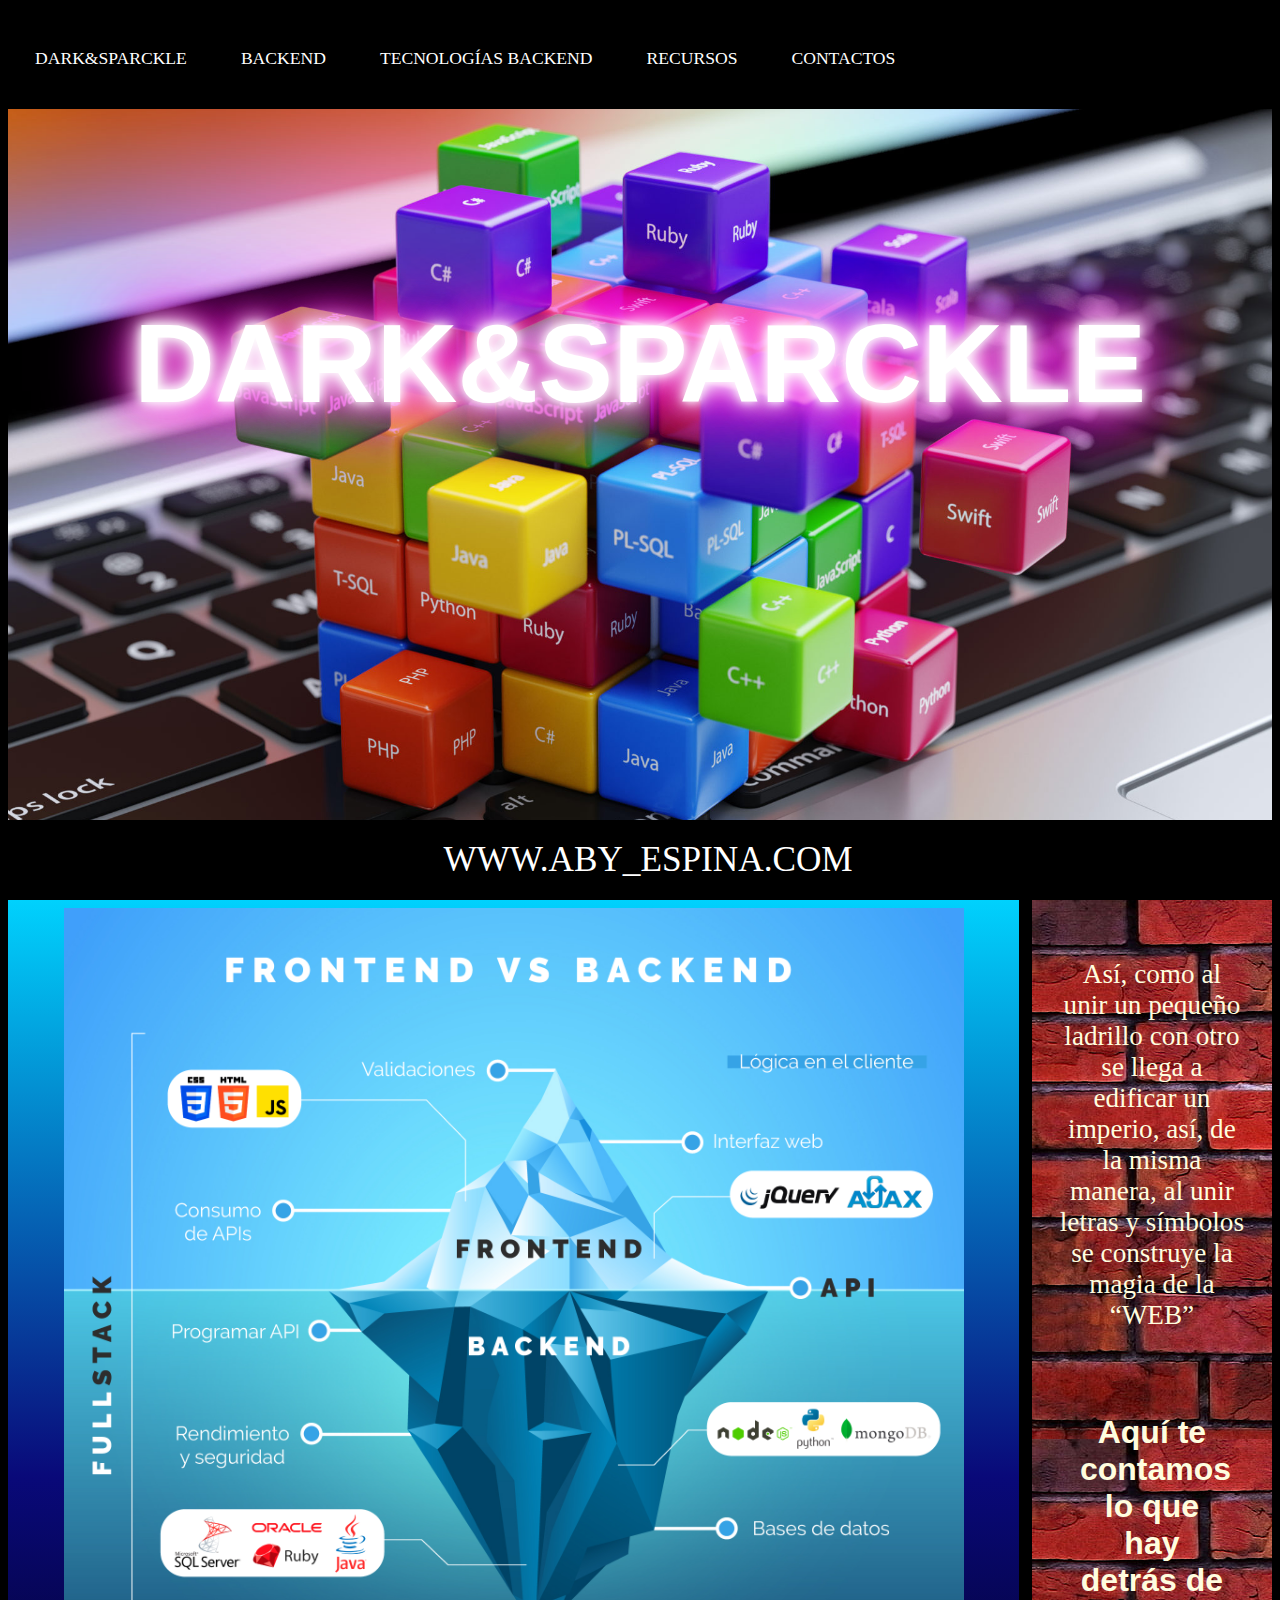
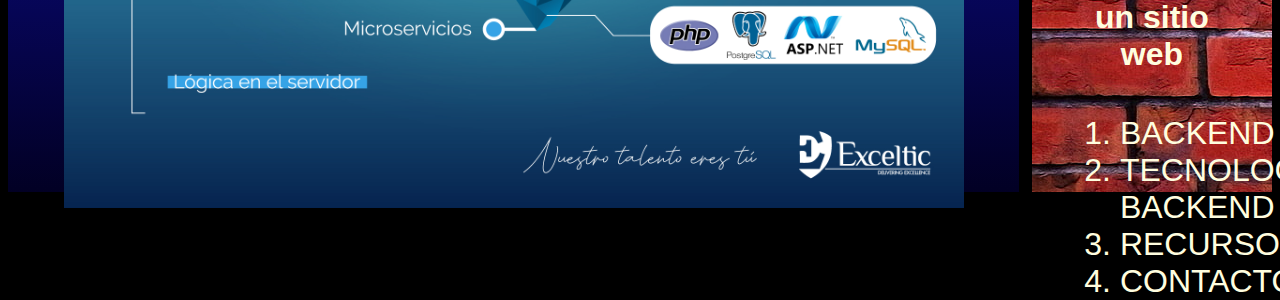
<file: Index.HTML>
<!DOCTYPE html>
<html>

<head>
  <meta http-equiv="Content-Type" content="text/html; charset=utf-8">
  <title>DARK&SPARKLE</title>
  <link rel="stylesheet" href="./Index.CSS">


</head>


<body >



  <nav>
    <ul>
      <li><a href="Index.HTML">DARK&SPARCKLE</a></li>
      <li><a href="tecnologias.html">BACKEND</a></li>
      <li><a href="tecnologias2.html">TECNOLOGÍAS BACKEND</a></li>
      <li><a href="tecnologias3.html">RECURSOS</a></li>
      <li><a href="tecnologias4.html">CONTACTOS</a></li>
    </ul>
  </nav>
  <header>
    <h1>DARK&SPARCKLE</h1>
  </header>


  <section>
    <figure>
      <img class="foto2" src="./EPmbsUpX4AEjk2n.jpg" alt="foto">

    </figure>
  </section>


  <aside>
    <p>Así, como al unir un pequeño ladrillo con otro se llega a edificar un imperio, así, de la misma
      manera, al unir letras y símbolos se construye la magia de la “WEB”
    </p>

    <h4>Aquí te contamos lo que hay detrás de un sitio web </h4>
    <ol>
      <li>BACKEND</li>
      <li>TECNOLOGÍAS BACKEND</li>
      <li>RECURSOS</li>
      <li>CONTACTOS</li>

    </ol>
  </aside>




  <footer>
    <a href="http://www.AbyEspina.com">www.Aby_Espina.com</a>
  </footer>


</body>

</html>
</file>
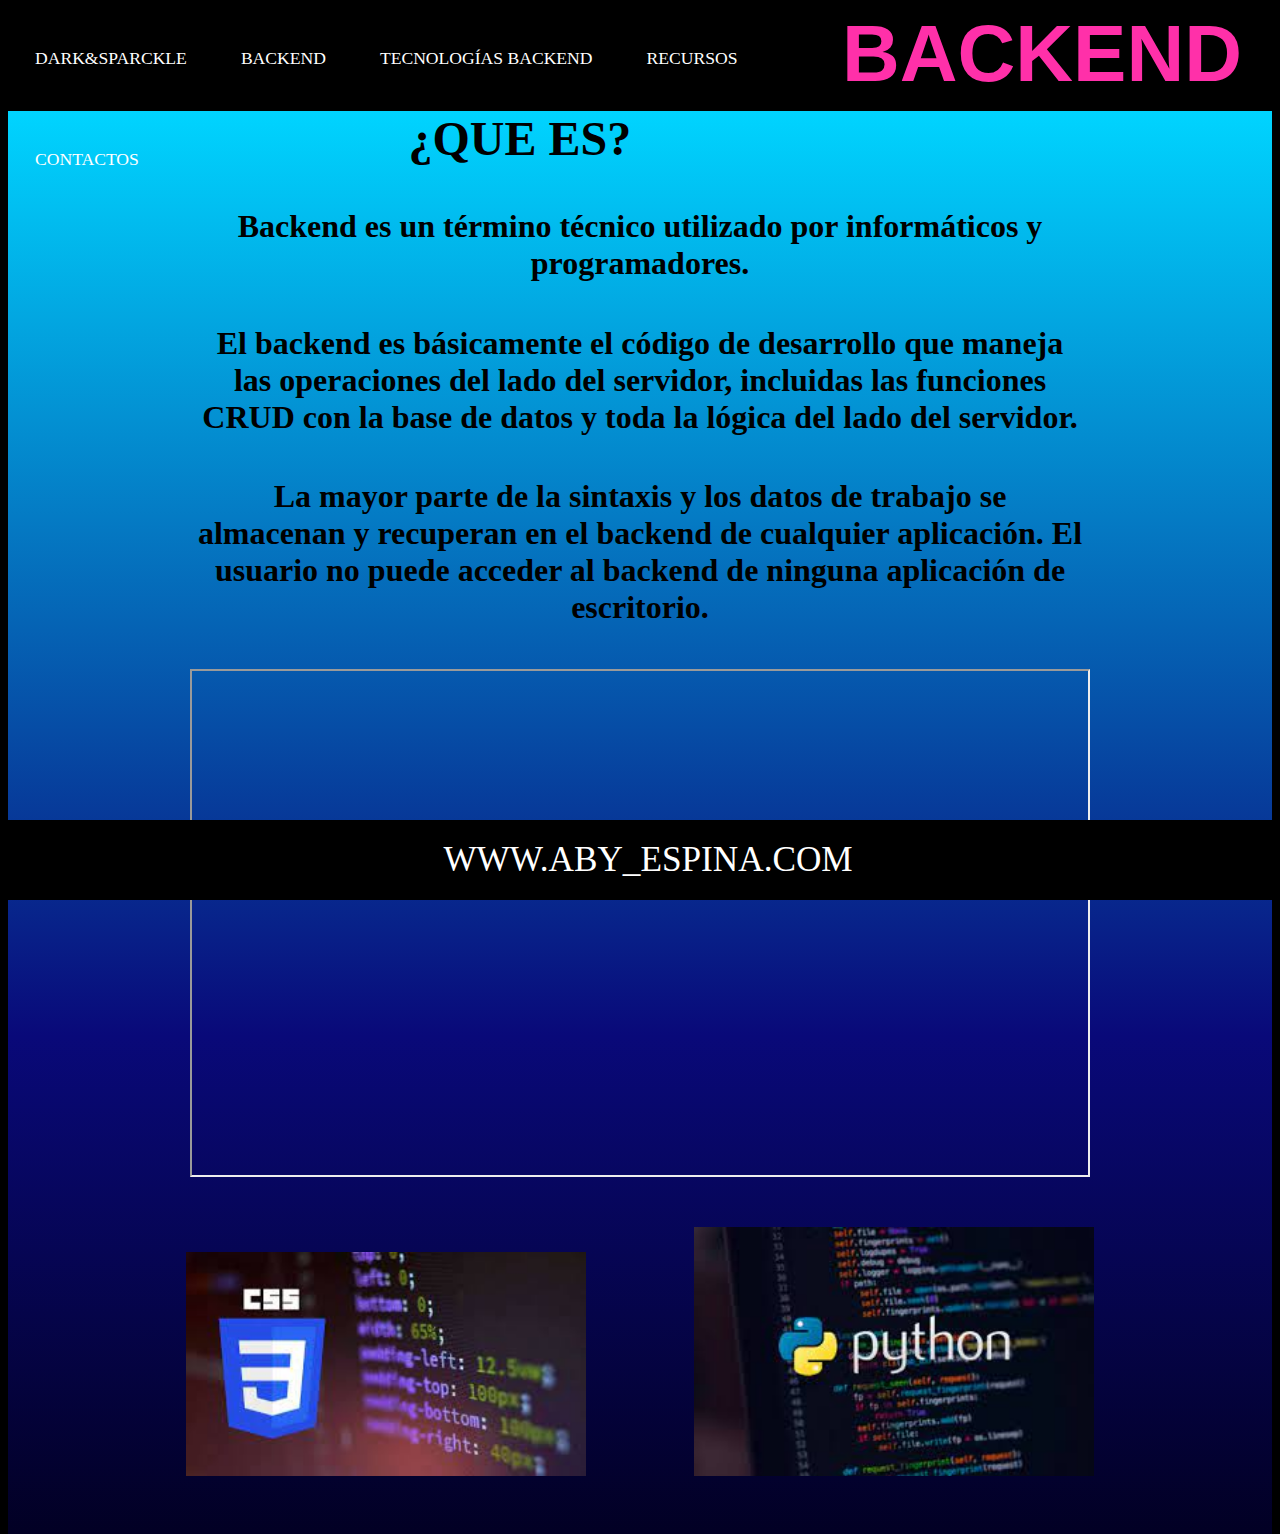
<file: tecnologias.html>
<!DOCTYPE html>
<html>

<head>
  <title>DARK&SPARKLE</title>
  <meta http-equiv="Content-Type" content="text/html; charset=utf-8">
  <link rel="stylesheet" href="./tcnologias.css">


</head>


<body>




  <header>
    <nav>
      <h1>BACKEND</h1>
      <ul>
        <li><a href="Index.HTML">DARK&SPARCKLE</a></li>
        <li><a href="tecnologias.html">BACKEND</a></li>
        <li><a href="tecnologias2.html">TECNOLOGÍAS BACKEND</a></li>
        <li><a href="tecnologias3.html">RECURSOS</a></li>
        <li><a href="tecnologias4.html">CONTACTOS</a></li>

      </ul>
    </nav>
  </header>


  <section>
    <H2>¿QUE ES?</H2>
    <h4>Backend es un término técnico utilizado por informáticos y programadores. </h4>
    <h4>El backend es básicamente el código de desarrollo que maneja las operaciones del lado del servidor, incluidas
      las funciones CRUD con la base de datos y toda la lógica del lado del servidor. </h4>
    <h4>La mayor parte de la sintaxis y los datos de trabajo se almacenan y recuperan en el backend de cualquier
      aplicación. El usuario no puede acceder al backend de ninguna aplicación de escritorio.</h4>
      
      <iframe  src="https://www.youtube.com/embed/3w5dK-79KTA"
        title="¿Qué es el Frontend y Backend?💥" 
        allow="accelerometer; autoplay; clipboard-write; encrypted-media; gyroscope; picture-in-picture"
        allowfullscreen>
      </iframe>

    <img class="foto2" src="./download.jpg" alt="foto">
    <img class="foto2" src="./python.jpg" alt="foto">


  </section>






  <footer>
    <a href="http://www.AbyEspina.com">www.Aby_Espina.com</a>
  </footer>


</body>

</html>
</file>
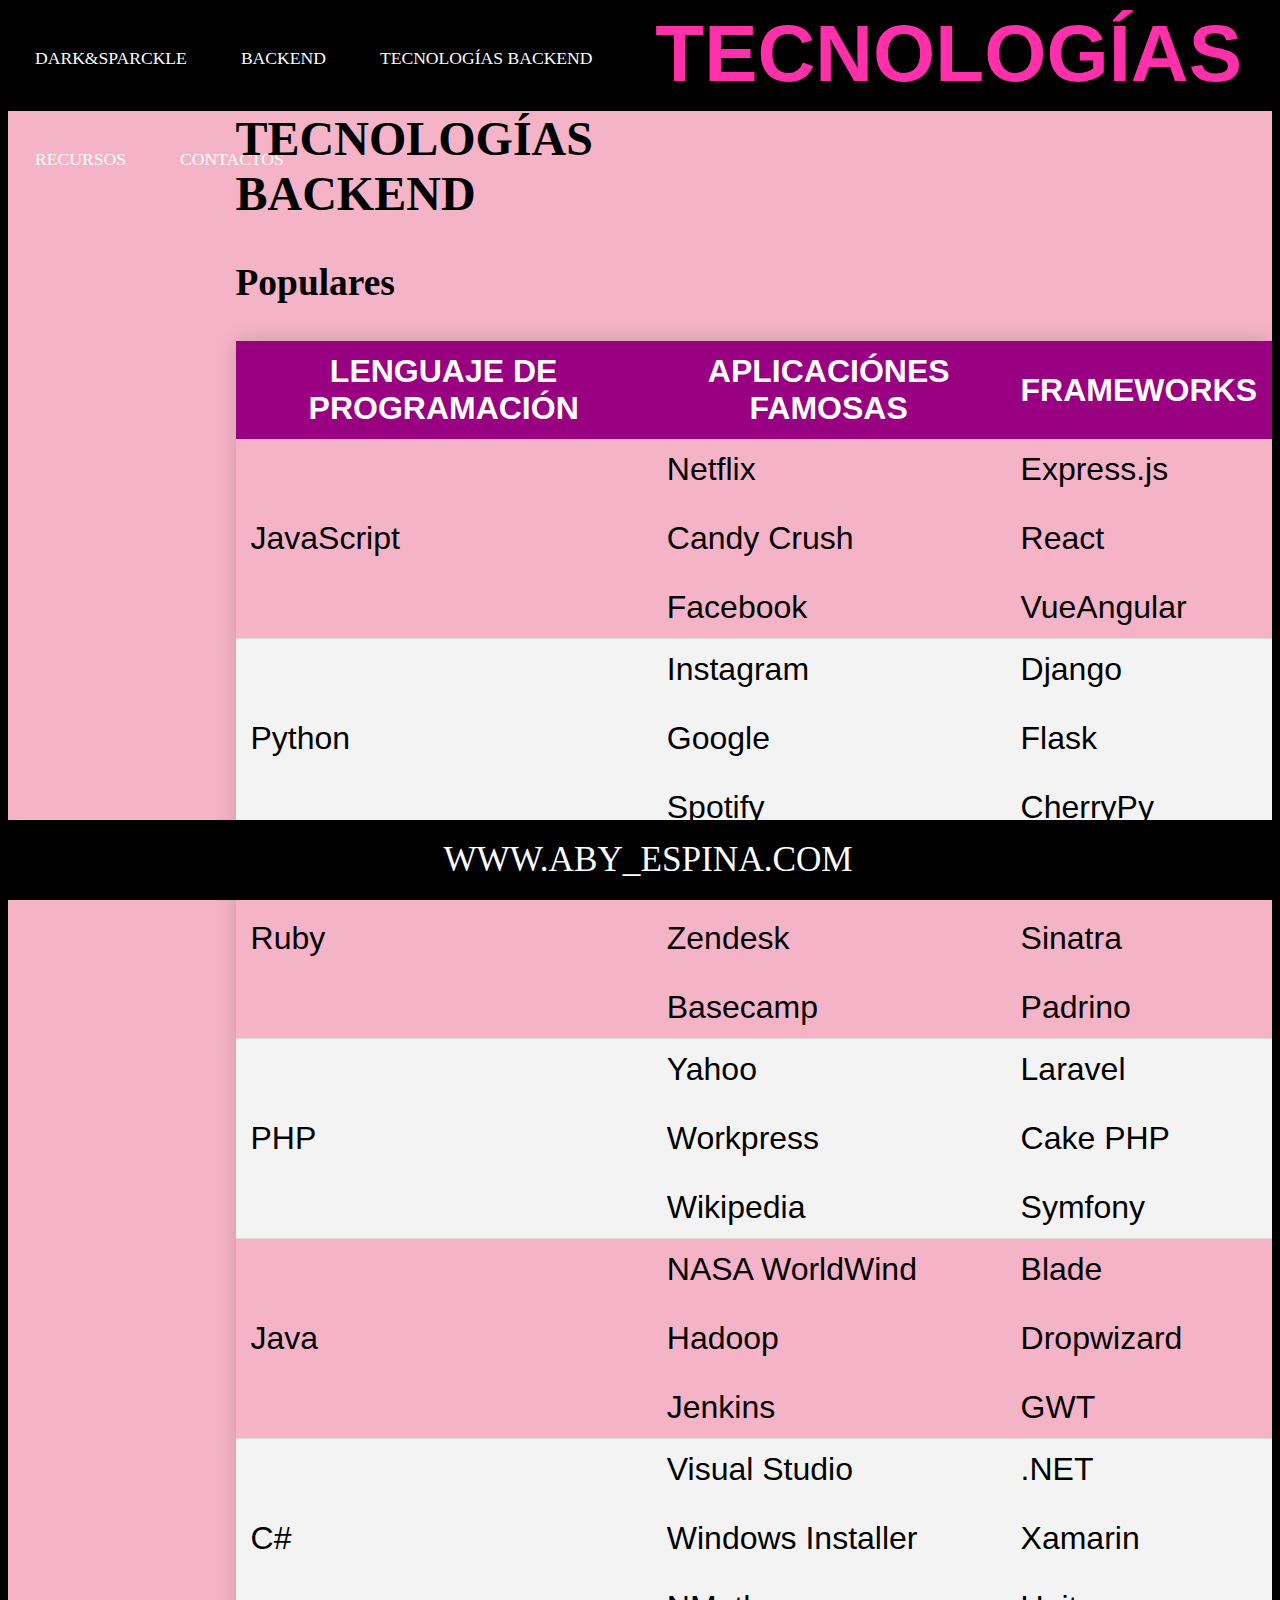
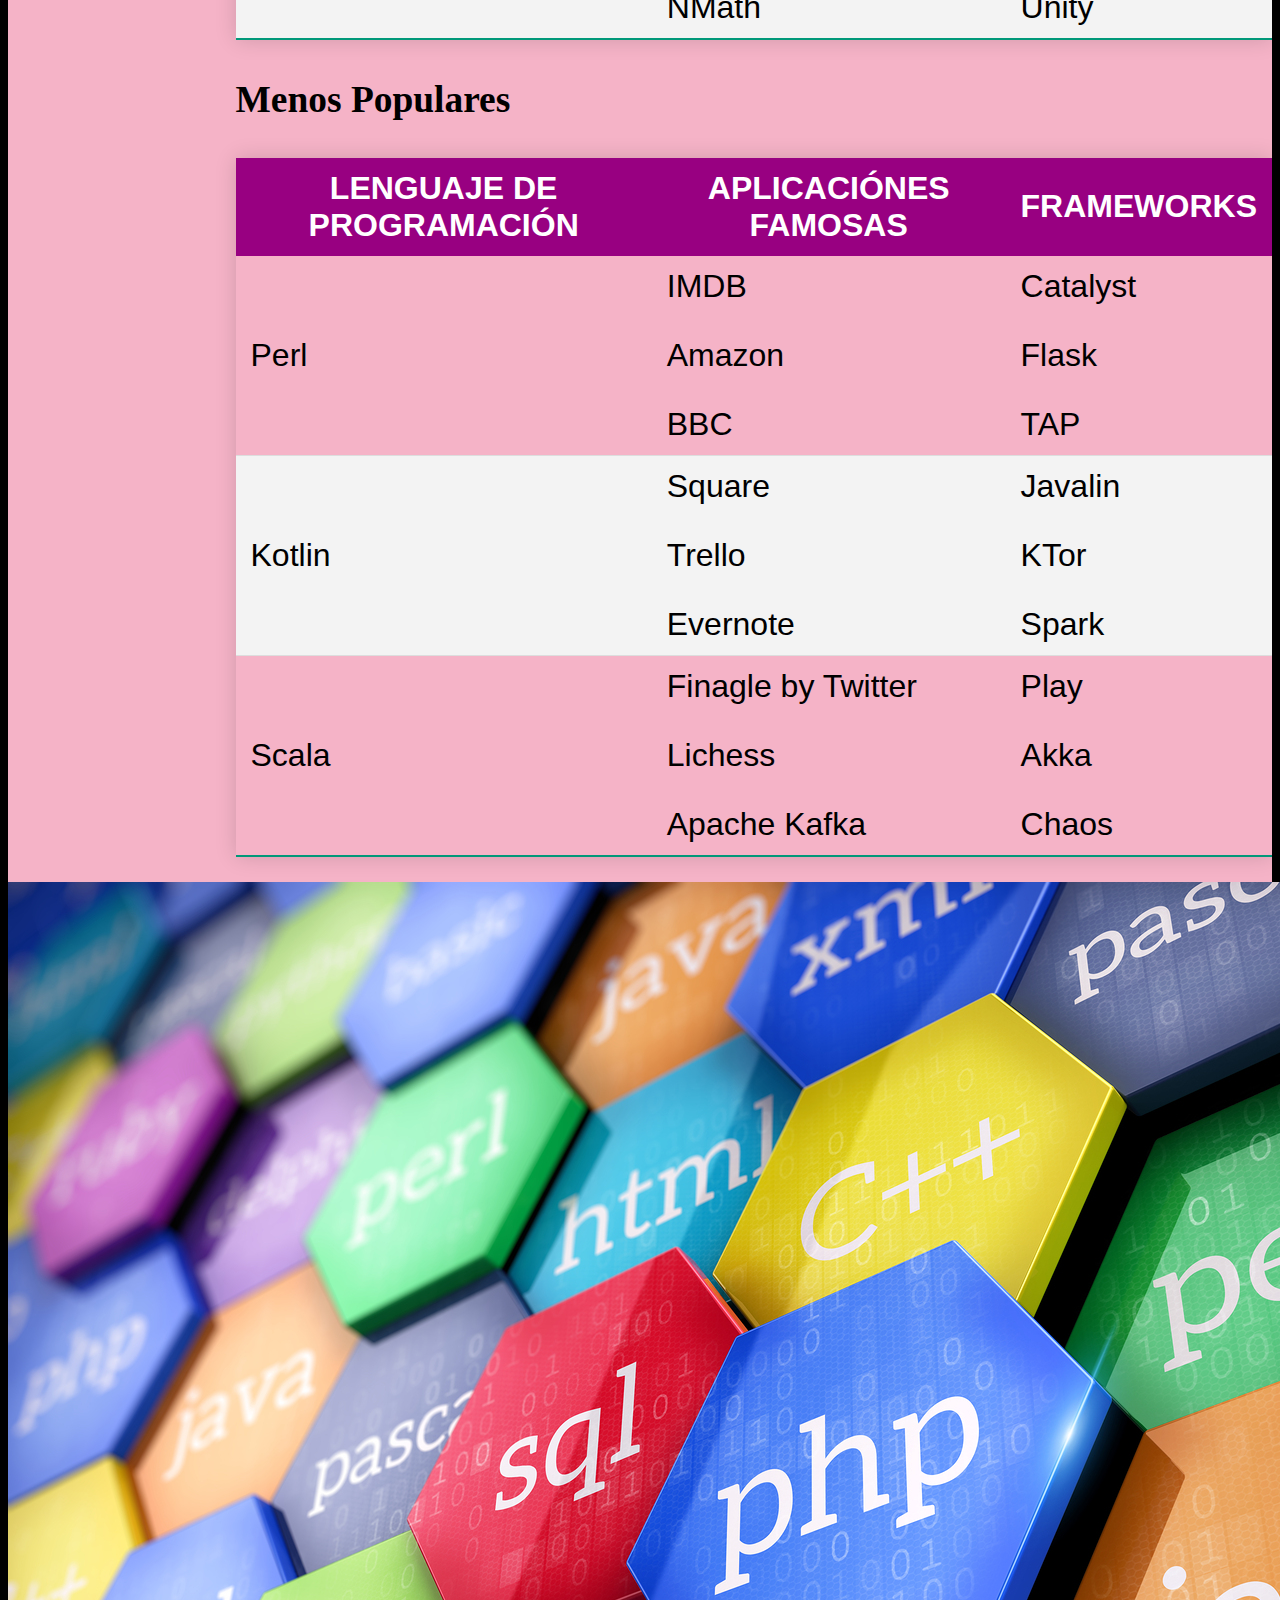
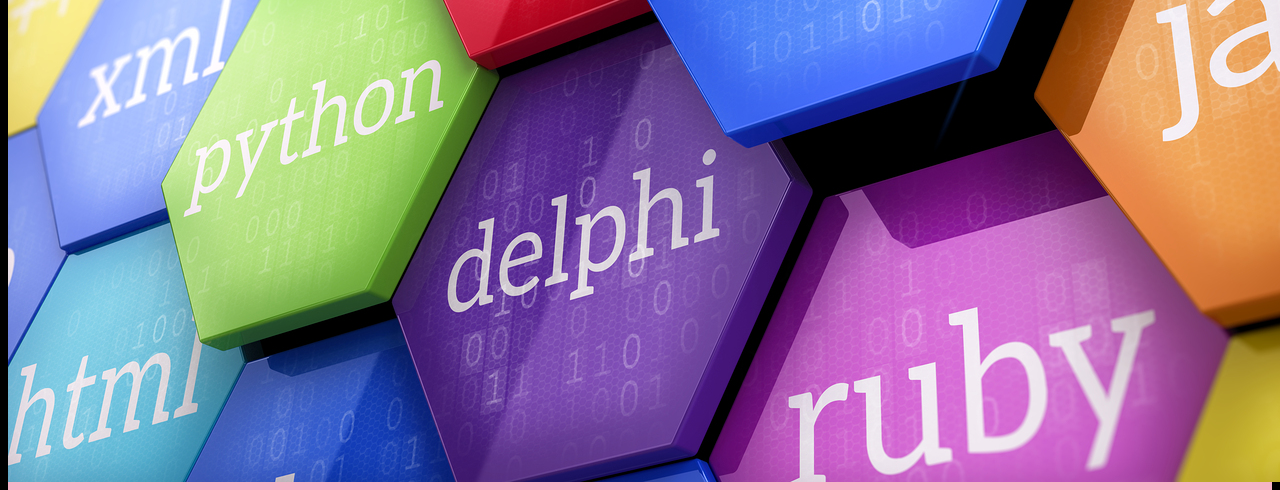
<file: tecnologias2.html>
<!DOCTYPE html>
<html>
<head>
    <title>DARK&SPARKLE</title>
<meta http-equiv="Content-Type" content="text/html; charset=utf-8">
<link rel="stylesheet" href="./tecnologias2.css">	
    
    
</head>


<body>
 


        
        <header>
            <h1 >TECNOLOGÍAS
            </h1>

            
            <nav><ul>
                <li><a href="Index.HTML">DARK&SPARCKLE</a></li>
                <li><a href="tecnologias.html">BACKEND</a></li>
                <li><a href="tecnologias2.html">TECNOLOGÍAS BACKEND</a></li>
                <li><a href="tecnologias3.html">RECURSOS</a></li>
                <li><a href="tecnologias4.html">CONTACTOS</a></li>
                
          </ul></nav>

        </header>

        <section>
          <H2>TECNOLOGÍAS BACKEND</H2>
          <h3>Populares</h3>
          
          <table class="content-table"> <thead> <tr> <th>LENGUAJE DE PROGRAMACIÓN</th> <th>APLICACIÓNES FAMOSAS</th> <th>FRAMEWORKS</th>  </tr> </thead> <tbody> <tr> <td>JavaScript</td> <td>Netflix<P>Candy Crush</P>Facebook</td> <td>Express.js<P>React</P>VueAngular</td></tr>
            <tr><td>Python</td> <td>Instagram<P>Google</P>Spotify</td> <td>Django<P>Flask</P>CherryPy</td> </tr> 
            <tr> <td>Ruby</td> <td>GitHub<P>Zendesk</P>Basecamp</td><td>Ruby on Rails<P>Sinatra</P>Padrino</td> </tr>
            <tr> <td>PHP</td> <td>Yahoo<P>Workpress</P>Wikipedia</td> <td>Laravel<P>Cake PHP</P> Symfony</td> </tr> 
            <tr><td>Java</td> <td>NASA WorldWind<P>Hadoop</P>Jenkins</td> <td>Blade<P>Dropwizard</P>GWT</td> </tr>
            <tr> <td>C#</td> <td>Visual Studio<P>Windows Installer</P>NMath</td> <td>.NET<P>Xamarin</P>Unity</td> </tr> 
            </tbody> </table>
            <h3>Menos Populares</h3>

            <table class="content-table"> <thead> <tr> <th>LENGUAJE DE PROGRAMACIÓN</th> <th>APLICACIÓNES FAMOSAS</th> <th>FRAMEWORKS</th>  </tr> </thead> <tbody> <tr> 
                <td>Perl</td> <td>IMDB<P>Amazon</P>BBC</td> <td>Catalyst<P>Flask</P>TAP</td> </tr> 
                <tr> <td>Kotlin</td> <td>Square<P>Trello</P>Evernote</td><td>Javalin<P>KTor</P>Spark</td> </tr>
                <tr> <td>Scala</td> <td>Finagle by Twitter<P>Lichess</P>Apache Kafka</td> <td>Play<P>Akka</P> Chaos</td> </tr>  
                </tbody> </table>
            
            <figure>
                    <img src="./what_is_a_programming_language.jpg"  alt="foto"  >
            </figure>
       </section>


       


        <footer>
            <a href="http://www.AbyEspina.com">www.Aby_Espina.com</a>
        </footer>


</body>
</html>
</file>
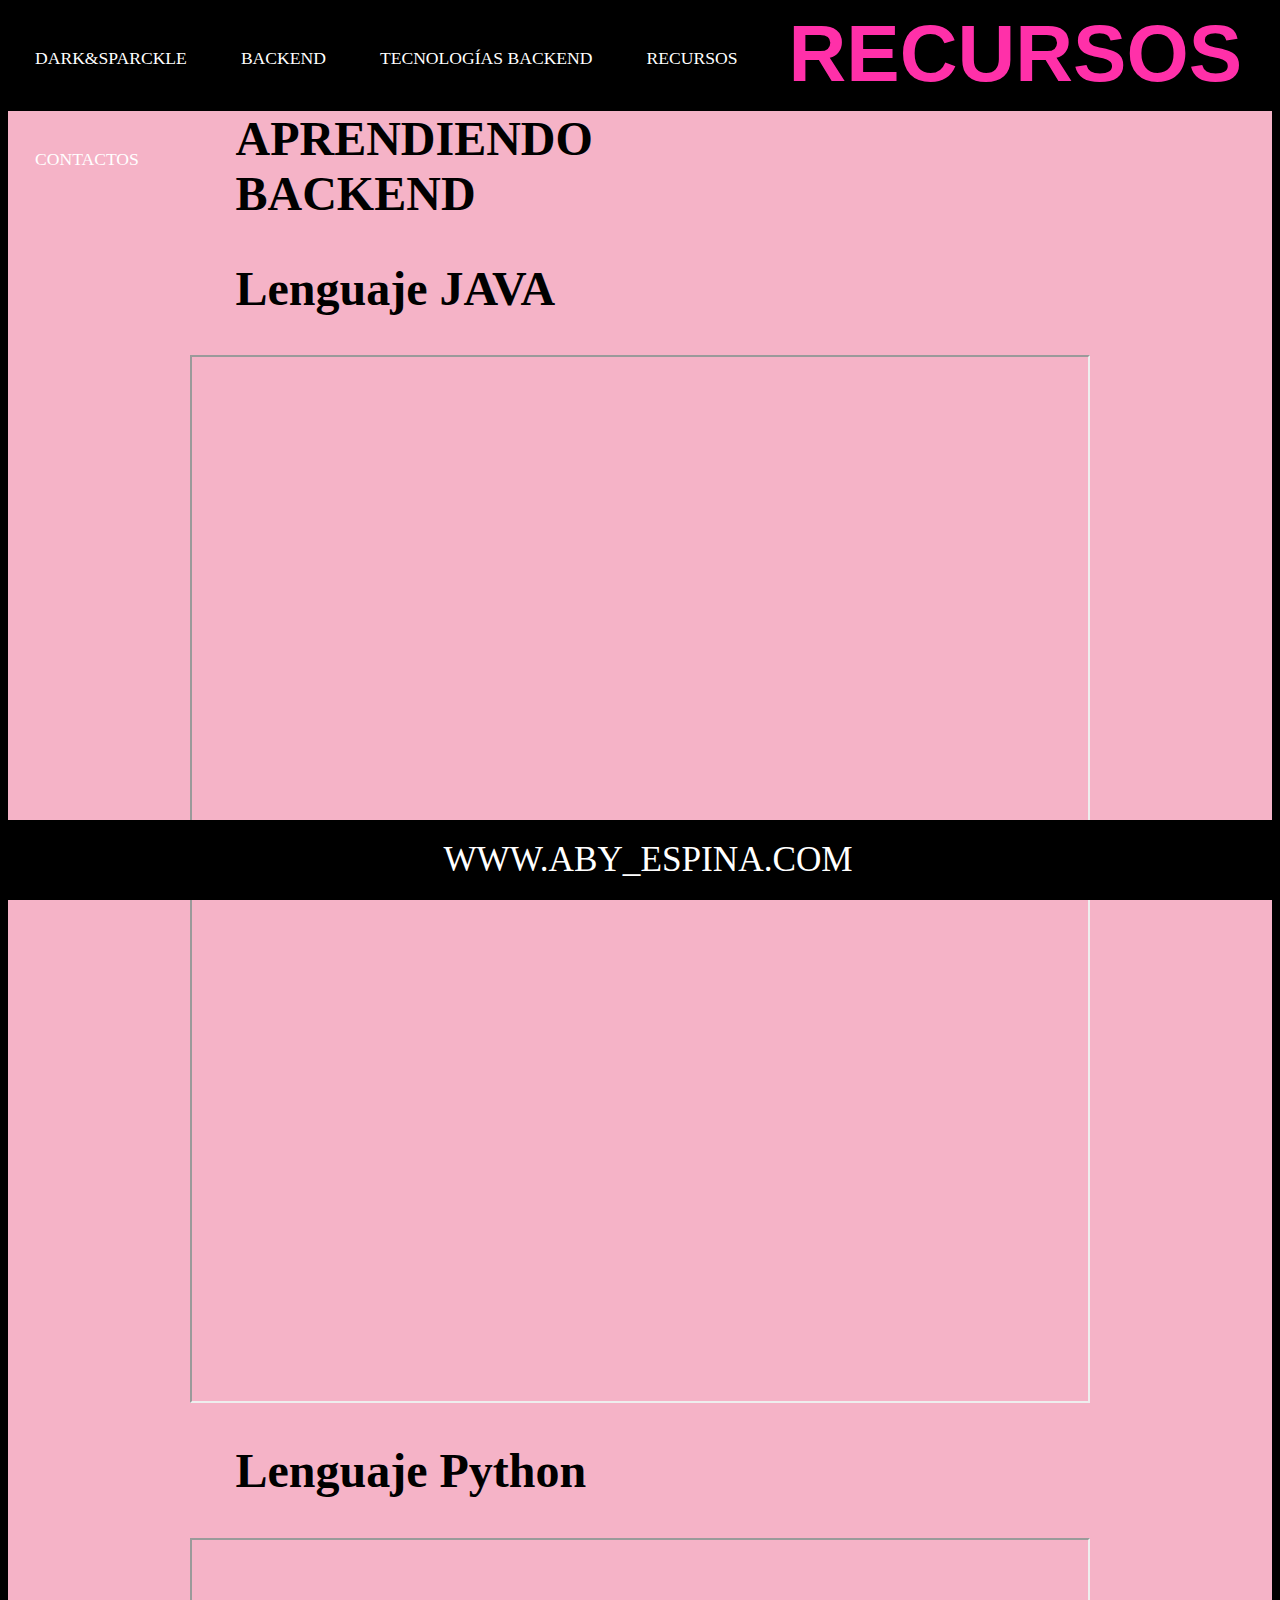
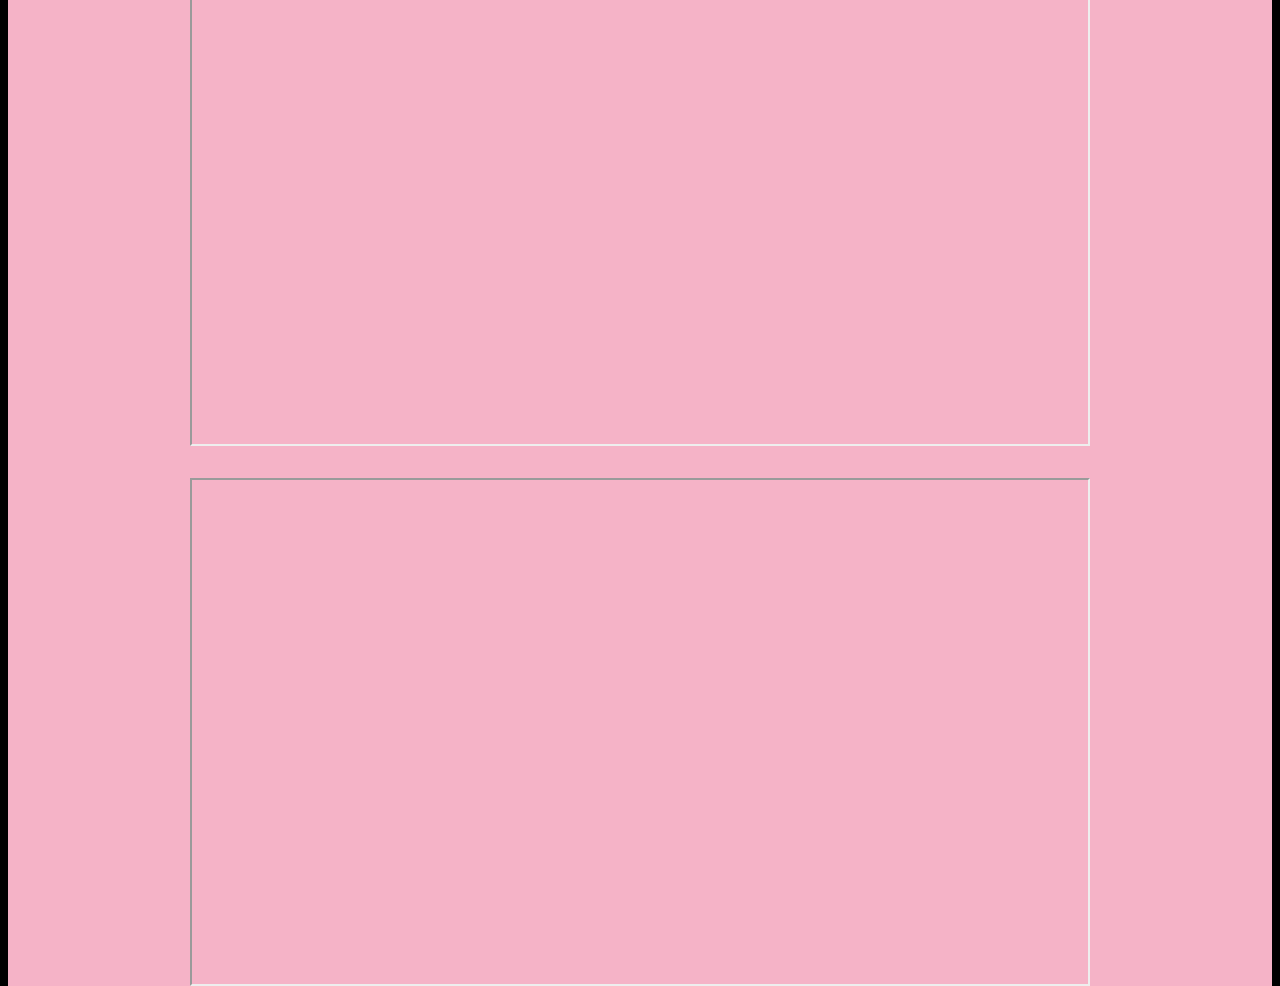
<file: tecnologias3.html>
<!DOCTYPE html>
<html>

<head>
  <title>DARK&SPARKLE</title>
  <meta http-equiv="Content-Type" content="text/html; charset=utf-8">
  <link rel="stylesheet" href="./tecnologias3.css">


</head>


<body>




  <header>
    <h1>RECURSOS
    </h1>


    <nav>
      <ul>
        <li><a href="Index.HTML">DARK&SPARCKLE</a></li>
        <li><a href="tecnologias.html">BACKEND</a></li>
        <li><a href="tecnologias2.html">TECNOLOGÍAS BACKEND</a></li>
        <li><a href="tecnologias3.html">RECURSOS</a></li>
        <li><a href="tecnologias4.html">CONTACTOS</a></li>

      </ul>
    </nav>

  </header>


  <section>
    <H2>APRENDIENDO BACKEND</H2>
    <h2>Lenguaje JAVA </h2>
    <p>
      <iframe  src="https://www.youtube.com/embed/L1oMLsiMusQ"
        title="Curso Java desde cero  #1 | Introducción e instalación de JDK" 
        allow="accelerometer; autoplay; clipboard-write; encrypted-media; gyroscope; picture-in-picture"
        allowfullscreen></iframe>
    </p>
    <P><iframe 
        src="https://www.youtube.com/embed/2ZXiuh0rg3M?list=PLWtYZ2ejMVJkjOuTCzIk61j7XKfpIR74K"
        title="Aprende Programación en Java" 
        allow="accelerometer; autoplay; clipboard-write; encrypted-media; gyroscope; picture-in-picture"
        allowfullscreen></iframe>
    </P>
    <h2>Lenguaje Python</h2>
    <p><iframe 
        src="https://www.youtube.com/embed/mENHDQ8SLsI?list=PLyvsggKtwbLW1j0d5yaCkRF9Axpdlhsxz"
        title="Curso Python 3 desde cero - Curso de programación profesional" 
        allow="accelerometer; autoplay; clipboard-write; encrypted-media; gyroscope; picture-in-picture"
        allowfullscreen></iframe>
    </p>
    <p><iframe 
        src="https://www.youtube.com/embed/Z4AOP7-b1RM?list=PLWtYZ2ejMVJnh0KVllw24XklzJ62WNFsj"
        title="1. Programación en Python | Lenguaje de Programación Python" 
        allow="accelerometer; autoplay; clipboard-write; encrypted-media; gyroscope; picture-in-picture"
        allowfullscreen></iframe>
    </p>


  </section>






  <footer>
    <a href="http://www.AbyEspina.com">www.Aby_Espina.com</a>
  </footer>


</body>

</html>
</file>
<file: Index.CSS>
html,
body {
   background-color: #000000;
}

header {
    background: url("Programming-Language-Popularity.jpg");
    background-size: cover;
    background-position: center;
    height: 80vh;
    width: 100%;
}

H1 {
    margin-top: auto;
    padding-top: 15%;
    text-align: center;
    font-size: 7em;
    color: white;
    font-family: 'Franklin Gothic Medium', 'Arial Narrow', Arial, sans-serif;
    color: rgba(255, 255, 255, 1);
    text-align: center;
    -o-text-overflow: clip;
    text-overflow: clip;
    white-space: pre;
    text-shadow: 0 0 10px rgba(255, 255, 255, 1), 0 0 20px rgba(255, 255, 255, 1), 0 0 30px rgba(255, 255, 255, 1), 0 0 40px #ff00de, 0 0 70px #ff00de, 0 0 80px #ff00de, 0 0 100px #ff00de;
    -webkit-transition: all 200ms cubic-bezier(0.42, 0, 0.58, 1);
    -moz-transition: all 200ms cubic-bezier(0.42, 0, 0.58, 1);
    -o-transition: all 200ms cubic-bezier(0.42, 0, 0.58, 1);
    transition: all 200ms cubic-bezier(0.42, 0, 0.58, 1);
}

H1:hover {
    text-shadow: 0 0 10px rgba(255, 255, 255, 1), 0 0 20px rgba(255, 255, 255, 1), 0 0 30px rgba(255, 255, 255, 1), 0 0 40px #00ffff, 0 0 70px #00ffff, 0 0 80px #00ffff, 0 0 100px #00ffff;
}

nav ul {
    list-style-type: none;
    margin: 0;
    padding: 0;
    overflow: hidden;
    background-color: rgb(0, 0, 0);
}

nav li {
    float: left;
}

a {

    font-size: 1.1em;
    display: block;
    color: #fff;
    text-align: center;
    padding: 40px 27px;
    text-decoration: none;

}

nav li:hover {
    border-radius: 4px;
    background-color: #ffa7f3;
}


section {
    background: rgb(2,0,36);
background: linear-gradient(0deg, rgba(2,0,36,1) 0%, rgba(9,9,121,1) 35%, rgba(0,212,255,1) 100%);
    width: 80%;
    float: left;
    height: 100vh;
    margin-top: 5%;
   
}

img {
    max-width: 100%;
    height: 100vh;
    display: block;
    margin: auto;

}


aside {
    background: url(bricks-wall-background-wallpaper-preview.jpg);
    width: 19%;
    height: 100vh;
    float: right;
    margin-top: 5%;
    margin-bottom: 3%;
}

aside p {
    font-size: 1.7em;
    display: block;
    color: rgb(255, 253, 223);

    text-align: center;
    padding: 40px 27px;
    text-decoration: none;
    font-family: 'Moon Dance', cursive;
}

aside h4 {
    font-size: 2em;
    display: block;
    color: rgb(255, 253, 223);
    text-align: center;
    margin-left: 20%;
    margin-right: 20%;
    font-family: 'Lucida Sans', 'Lucida Sans Regular', 'Lucida Grande', 'Lucida Sans Unicode', Geneva, Verdana, sans-serif;

}

aside ol {
    font-size: 2em;
    display: block;
    color: rgb(255, 253, 223);

    font-family: 'Franklin Gothic Medium', 'Arial Narrow', Arial, sans-serif;
    margin-left: 20%;
}

footer {
    align-items: center;
    background-color: #000000;
    bottom: 0;
    color: #666666;
    display: flex;
    font-size: 2em;
    height: 80px;
    justify-content: center;
    position: fixed;
    text-transform: uppercase;
    width: 100%;
    z-index: 1;
}

footer:hover {
    background-color: #ffa7f3;

}
</file>
<file: tcnologias.css>
html,
header {
   height: 7vh;
   background-color: #000;
   
}


H1 {
    margin-top: auto;
    margin-right: 30px;
    float: right;
    font-size: 5em;
    color: #ff30a9;
    font-family: 'Franklin Gothic Medium', 'Arial Narrow', Arial, sans-serif;
}

nav ul {
    background-color: #000;;
    list-style-type: none;
    margin: 0;
    padding: 0;
    overflow: hidden;
}

nav li {
    float: left;
}

a {
    font-size: 1.1em;
    display: block;
    color: #fff;
    text-align: center;
    padding: 40px 27px;
    text-decoration: none;
}

nav li:hover {
    border-radius: 4px;
    background-color: #ffa7f3;
}

section {
    display: block;
    background: rgb(2, 0, 36);
    background: linear-gradient(0deg, rgba(2, 0, 36, 1) 0%, rgba(9, 9, 121, 1) 35%, rgba(0, 212, 255, 1) 100%);
    width: 100%;
    text-align: center;
    font-family: 'Moon Dance', cursive;
font-size: 2em;
}
section h4, h2{
    margin-left: 15%;
    margin-right: 15%;
}

iframe {
    width: 896px;
    height: 504px;
    margin-top: auto;
    display: block;
    margin: auto;
}





.foto2 {
    padding: 50px;
    margin: auto;
    width: 400px;

}


footer {
    align-items: center;
    background-color: #000000;
    bottom: 0;
    color: #666666;
    display: flex;
    font-size: 2em;
    height: 80px;
    justify-content: center;
    position: fixed;
    text-transform: uppercase;
    width: 100%;
    z-index: 1;
}

footer:hover {
    background-color: #ffa7f3;

}
</file>
<file: tecnologias2.css>
html,
header {
    height: 7vh;
    background-color: #000;

}


H1 {
    margin-top: auto;
    margin-right: 30px;
    float: right;
    font-size: 5em;
    color: #ff30a9;
    font-family: 'Franklin Gothic Medium', 'Arial Narrow', Arial, sans-serif;
}

nav ul {
    background-color: #000;
    ;
    list-style-type: none;
    margin: 0;
    padding: 0;
    overflow: hidden;
}

nav li {
    float: left;
}

a {
    font-size: 1.1em;
    display: block;
    color: #fff;
    text-align: center;
    padding: 40px 27px;
    text-decoration: none;
}

nav li:hover {
    border-radius: 4px;
    background-color: #ffa7f3;
}

section {
    display: block;
    background: rgb(245, 179, 199);
    width: 100%;

    font-family: 'Moon Dance', cursive;
    font-size: 2em;
}

section h3,
H2,
.content-table {
    margin-left: 18%;

}



table {
    border-collapse: collapse;
    margin: 25px 0;
    font-size: 1em;
    font-family: sans-serif;
    min-width: 450px;
    box-shadow: 0 0 20px rgba(0, 0, 0, 0.15);
}

table thead tr {
    background-color: #980081;
    color: #ffffff;
    text-align: center;
}

table th,
table td {
    padding: 12px 15px;
}

table tbody tr {
    border-bottom: 1px solid #dddddd;
}

table tbody tr:nth-of-type(even) {
    background-color: #f3f3f3;
}

table tbody tr:last-of-type {
    border-bottom: 2px solid #009879;
}

figure {
    display: table;
    margin: 0 auto;
}

footer {
    align-items: center;
    background-color: #000000;
    bottom: 0;
    color: #666666;
    display: flex;
    font-size: 2em;
    height: 80px;
    justify-content: center;
    position: fixed;
    text-transform: uppercase;
    width: 100%;
    z-index: 1;
}

footer:hover {
    background-color: #ffa7f3;

}
</file>
<file: tecnologias3.css>
html,
header {
    height: 7vh;
    background-color: #000;

}


H1 {
    margin-top: auto;
    margin-right: 30px;
    float: right;
    font-size: 5em;
    color: #ff30a9;
    font-family: 'Franklin Gothic Medium', 'Arial Narrow', Arial, sans-serif;
}

nav ul {
    background-color: #000;
    ;
    list-style-type: none;
    margin: 0;
    padding: 0;
    overflow: hidden;
}

nav li {
    float: left;
}

a {
    font-size: 1.1em;
    display: block;
    color: #fff;
    text-align: center;
    padding: 40px 27px;
    text-decoration: none;
}

nav li:hover {
    border-radius: 4px;
    background-color: #ffa7f3;
}

section {
    display: block;
    background: rgb(245, 179, 199);
    width: 100%;

    font-family: 'Moon Dance', cursive;
    font-size: 2em;
}

section H2 {
    margin-left: 18%;

}
iframe {
    width: 896px;
    height: 504px;
    margin-top: auto;
    display: block;
    margin: auto;
}




footer {
    align-items: center;
    background-color: #000000;
    bottom: 0;
    color: #666666;
    display: flex;
    font-size: 2em;
    height: 80px;
    justify-content: center;
    position: fixed;
    text-transform: uppercase;
    width: 100%;
    z-index: 1;
}

footer:hover {
    background-color: #ffa7f3;

}
</file>
